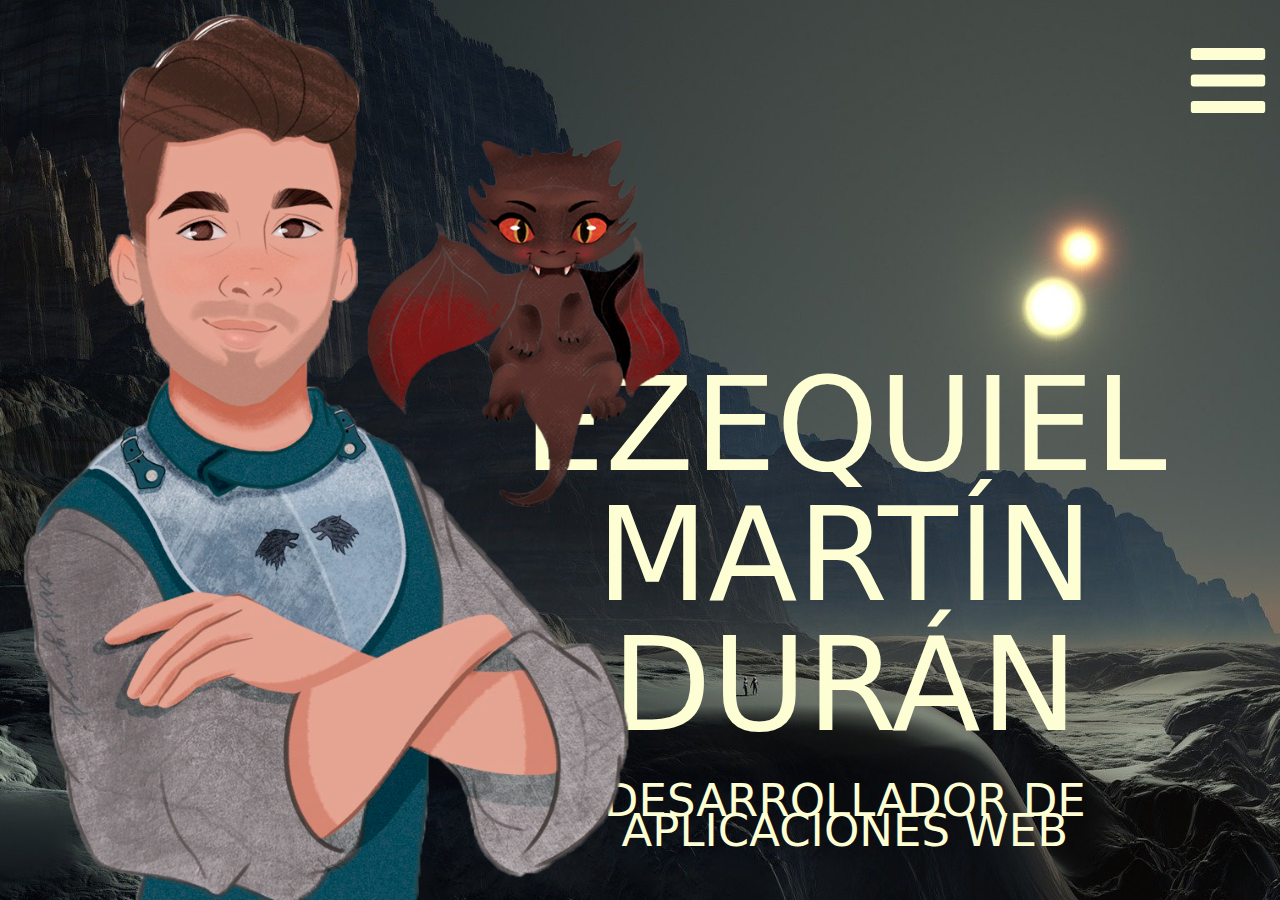
<file: index.html>
<!DOCTYPE html>
<html lang="es">
<head>
    <meta charset="UTF-8">
    <link rel="stylesheet" href="CssPortfolio.css" type="text/css">
    <style>
        body{
            background-image: url("Iconos e imágenes/mountains.jpg");
            background-position:center center;
            background-repeat: no-repeat;
            background-attachment: fixed;
            background-size:cover;
            /*height: 100vh;*/
            
        }
        /*
        @media (max-width: 759px)
        {
        body{
            background-image: url("Iconos e imágenes/mountainsMovil.jpg");
            background-size:contain;
            height: 100vh;
            background-repeat: no-repeat;
            }
        }
        */
    </style>
    <meta name="viewport" content="width=device-width, initial-scale=1">
    <link href="https://cdn.jsdelivr.net/npm/bootstrap@5.1.2/dist/css/bootstrap.min.css" rel="stylesheet">
    <script src="https://cdn.jsdelivr.net/npm/bootstrap@5.1.2/dist/js/bootstrap.bundle.min.js"></script>
    <title>Inicio</title>
</head>
<body>
<div id="principal" class="container">
    <div id="titulo">    
        <p>EZEQUIEL MARTÍN DURÁN</p>
        <div id="subtitulo"><p>DESARROLLADOR DE APLICACIONES WEB</p></div>
        
    </div>

    <div id="ilustracion">
        <img src="Ilustración/Ezequiel y Dragón.png" width="191px" height="270px">
    </div>
    
    <div id="hamburguesa">
        <a href="Menu.html"><img src="Iconos e imágenes/menu.svg" width="65px" height="50px"></a>
    </div>
   
    <div id="tituloTablet">    
        <p>EZEQUIEL MARTÍN DURÁN</p>
        <div id="subtitulo"><p>DESARROLLADOR DE APLICACIONES WEB</p></div>
        
    </div>

    <div id="ilustracionInicioTablet">
        <img src="Ilustración/Ezequiel y Dragón.png">
    </div>
    
    <div id="hamburguesaInicioTablet">
        <a href="Menu.html"><img src="Iconos e imágenes/menu.svg"></a>
    </div>
    

</div>
</body>
</html>
</file>
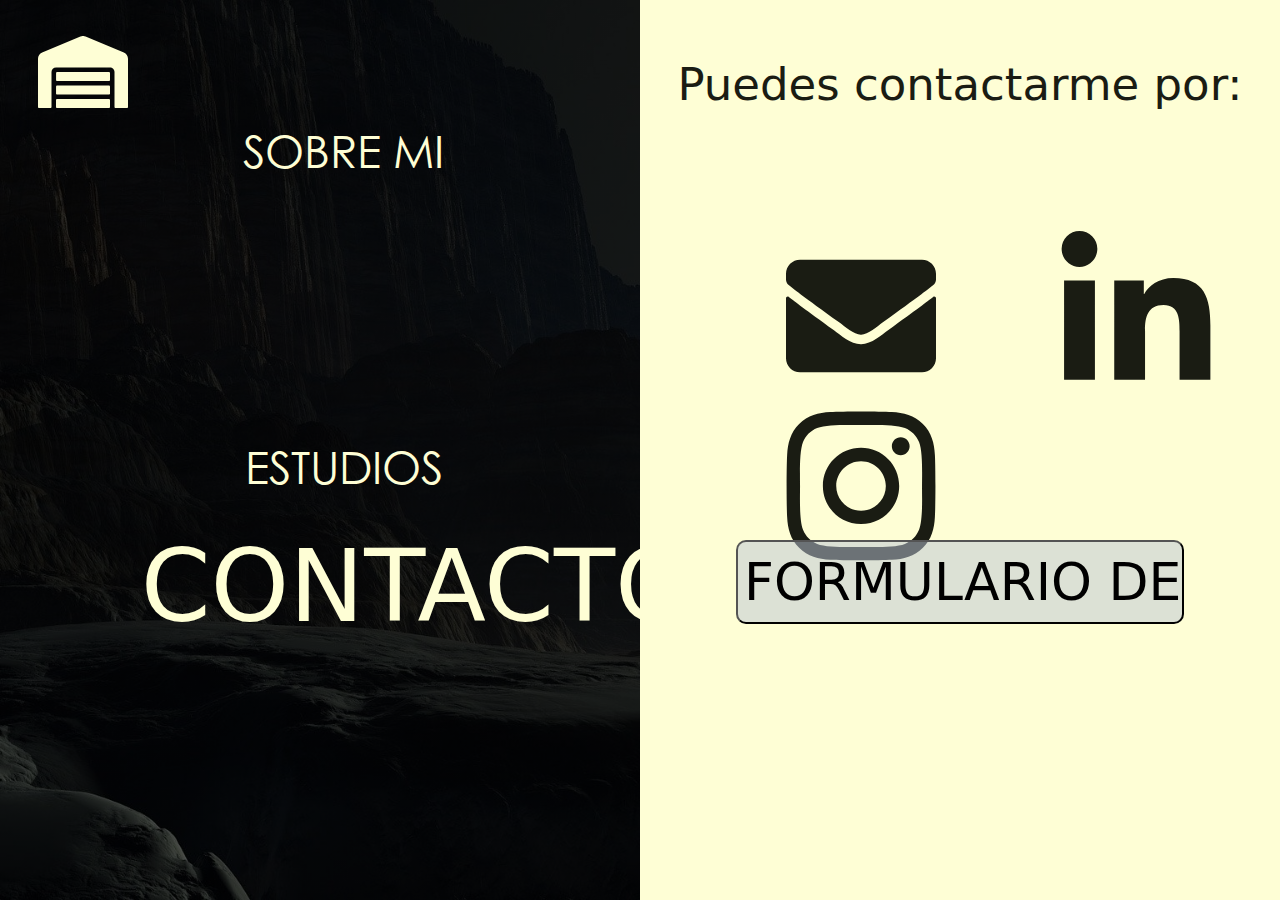
<file: Contacto.html>
<!DOCTYPE html>
<html lang="es">
<head>
    <meta charset="UTF-8">
    <link rel="stylesheet" href="CssPortfolio.css" type="text/css">
    <meta name="viewport" content="width=device-width, initial-scale=1">
    <link href="https://cdn.jsdelivr.net/npm/bootstrap@5.1.2/dist/css/bootstrap.min.css" rel="stylesheet">
    <script src="https://cdn.jsdelivr.net/npm/bootstrap@5.1.2/dist/js/bootstrap.bundle.min.js"></script>
    <title>Contacto</title>
</head>

<div id="contenedorMovil" class="container">
    <div id="plantillaContacto">    
       <p>CONTACTO</p>
       <p id="descripcionContacto">Puedes contactarme por:</p>    
    </div>

    <div id="iconosContactoMovil">
        <img src="Iconos e imágenes/mailRelleno.svg" width="60px" height="75px" id="iconosContacto">
        <img src="Iconos e imágenes/linkedinRelleno.svg" width="60px" height="75px" id="iconosContacto">
        <img src="Iconos e imágenes/instagramRelleno.svg" width="60px" height="75px" id="iconosContacto">
    </div>

    <a href="Formulario.html"><input type="button" value="FORMULARIO DE CONTACTO" id="botonFormulario"></a>

    <div id="casaMovil">
        <a href="Index.html"> <img src="Iconos e imágenes/casa.svg" width="50px" height="65px"></a>
    </div> 
    <div id="ilustracionMovil">
        <img src="Ilustración/Ezequiel y Dragón.png" width="191px" height="270px">
    </div>
    
    <div id="hamburguesaMovil">
        <a href="Menu.html"><img src="Iconos e imágenes/menu.svg" width="65px" height="50px"></a>
    </div>

   
</div>


<div id="descripcion"> 
    <p id="puedesContactarme">Puedes contactarme por:</p>
    <div id="iconosContactoTablet"> 
        <img src="Iconos e imágenes/mailRellenoOscuro.svg" id="iconosContacto">
        <img src="Iconos e imágenes/linkedinRellenoOscuro.svg" id="iconosContacto">
        <img src="Iconos e imágenes/instagramRellenoOscuro.svg" id="iconosContacto">
    </div>
    <a href="Formulario.html"><input type="button" value="FORMULARIO DE CONTACTO" id="botonFormularioTablet"></a>
</div>


<!--TABLET-->

<div id="sobreMiContacto">
    <div id="sobreMiContactoPequeño">
        <a class="nav-link" href="Sobre Mi.html"><p>SOBRE MI<br></p></a>
        <a class="nav-link" href="Estudios.html"><p>ESTUDIOS</p></a>
    </div>
    <p id="psobreMiContacto">CONTACTO<br></p>
</div>


<div id="casaTablet">
    <a href="Index.html"> <img src="Iconos e imágenes/casa.svg"></a>
</div>
<html>
</file>
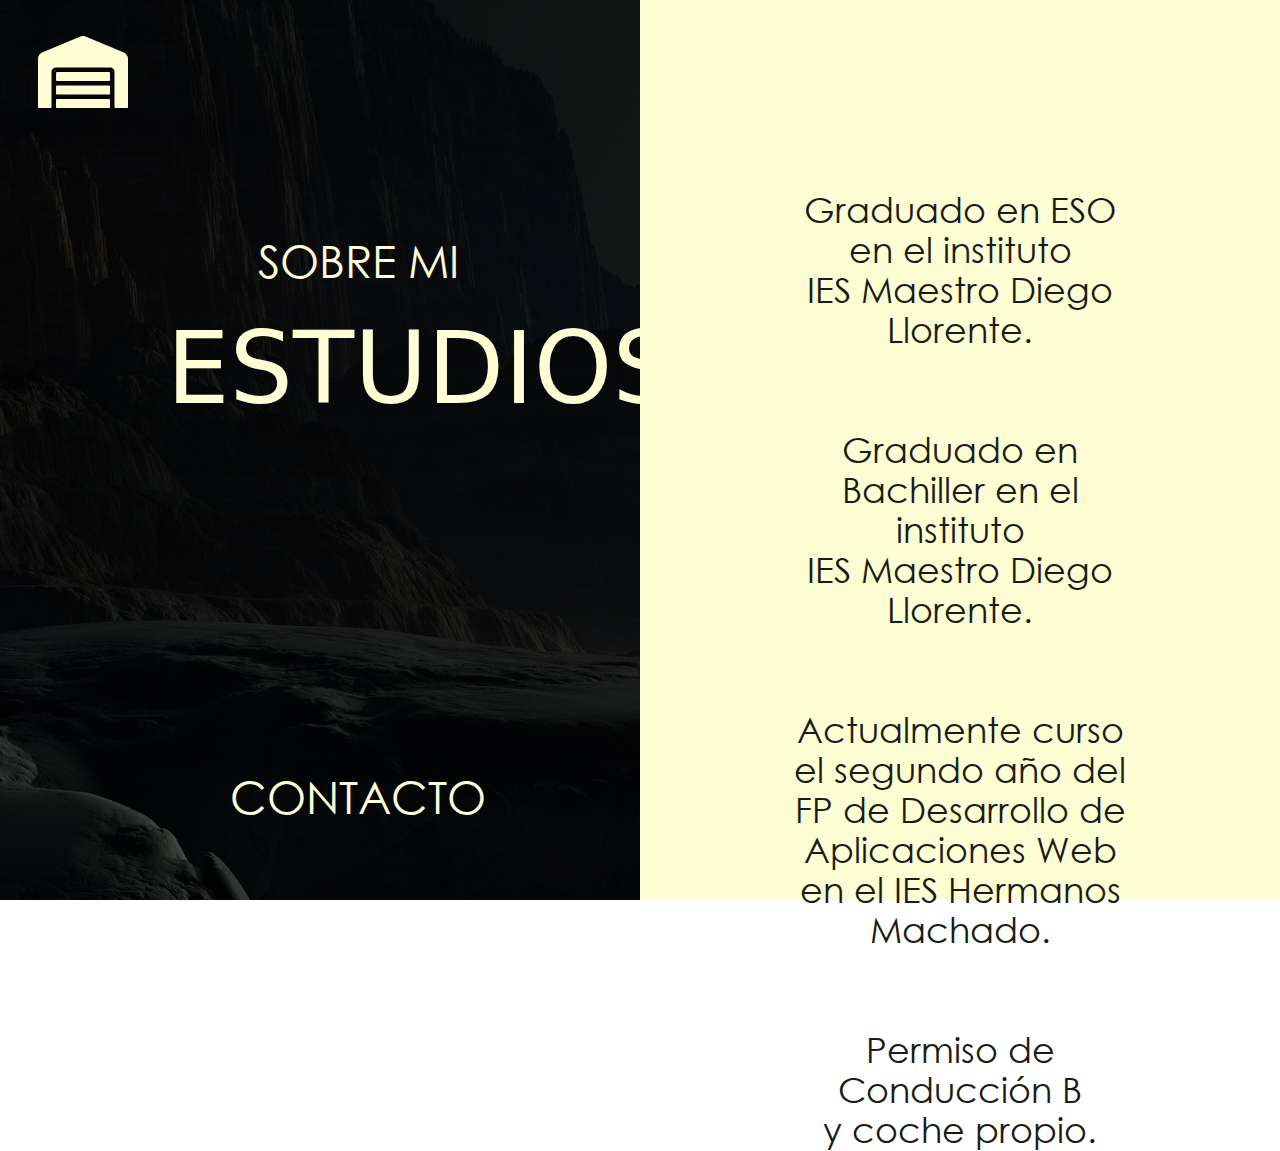
<file: Estudios.html>
<!DOCTYPE html>
<html lang="es">
<head>
    <meta charset="UTF-8">
    <link rel="stylesheet" href="CssPortfolio.css" type="text/css">
    <meta name="viewport" content="width=device-width, initial-scale=1">
    <link href="https://cdn.jsdelivr.net/npm/bootstrap@5.1.2/dist/css/bootstrap.min.css" rel="stylesheet">
    <script src="https://cdn.jsdelivr.net/npm/bootstrap@5.1.2/dist/js/bootstrap.bundle.min.js"></script>
    <title>Estudios</title>
</head>

<div id="contenedorMovil" class="container">
    <div id="plantillaMovil">    
       <p>ESTUDIOS</p>
       <p id="descripciones">Graduado en ESO en el instituto<br> IES Maestro Diego Llorente. <br><br>
        Graduado en Bachiller en el instituto<br> IES Maestro Diego Llorente.<br><br>
        Actualmente curso el 2º año del FP<br> Desarrollo de Aplicaciones Web<br> en el instituto
        IES Hermanos Machado.<br><br>
        Permiso de Conducción B<br> y coche propio.</p>
    </div>

    <div id="descripcion"></div>

    <div id="casaMovil">
        <a href="Index.html"> <img src="Iconos e imágenes/casa.svg" width="50px" height="65px"></a>
    </div> 
    <div id="ilustracionMovil">
        <img src="Ilustración/Ezequiel y Dragón.png" width="191px" height="270px">
    </div>
    
    <div id="hamburguesaMovil">
        <a href="Menu.html"><img src="Iconos e imágenes/menu.svg" width="65px" height="50px"></a>
    </div>
   
</div>

<div id="descripcion"> 
    <p id="descripcionesTablet">Graduado en ESO en el instituto<br> IES Maestro Diego Llorente. <br><br><br>
        Graduado en Bachiller en el instituto<br> IES Maestro Diego Llorente.<br><br><br>Actualmente curso el segundo año del
         FP de Desarrollo de Aplicaciones Web en el IES Hermanos Machado. <br><br><br>
         Permiso de Conducción B<br> y coche propio.</p>
        </div>
</div>

<!--TABLET-->


    <div id="sobreMiTabletPequeño">
        <a class="nav-link" href="Sobre Mi.html"><p>SOBRE MI</p></a>
        <a class="nav-link" href="Contacto.html"><p>CONTACTO</p></a>
    </div>
    <div id="sobreMiTablet">
         <p id="psobreMiTablet">ESTUDIOS<br></p></p>
    </div>  
   



<div id="casaTablet">
    <a href="Index.html"> <img src="Iconos e imágenes/casa.svg"></a>
</div> 

<html>
</file>
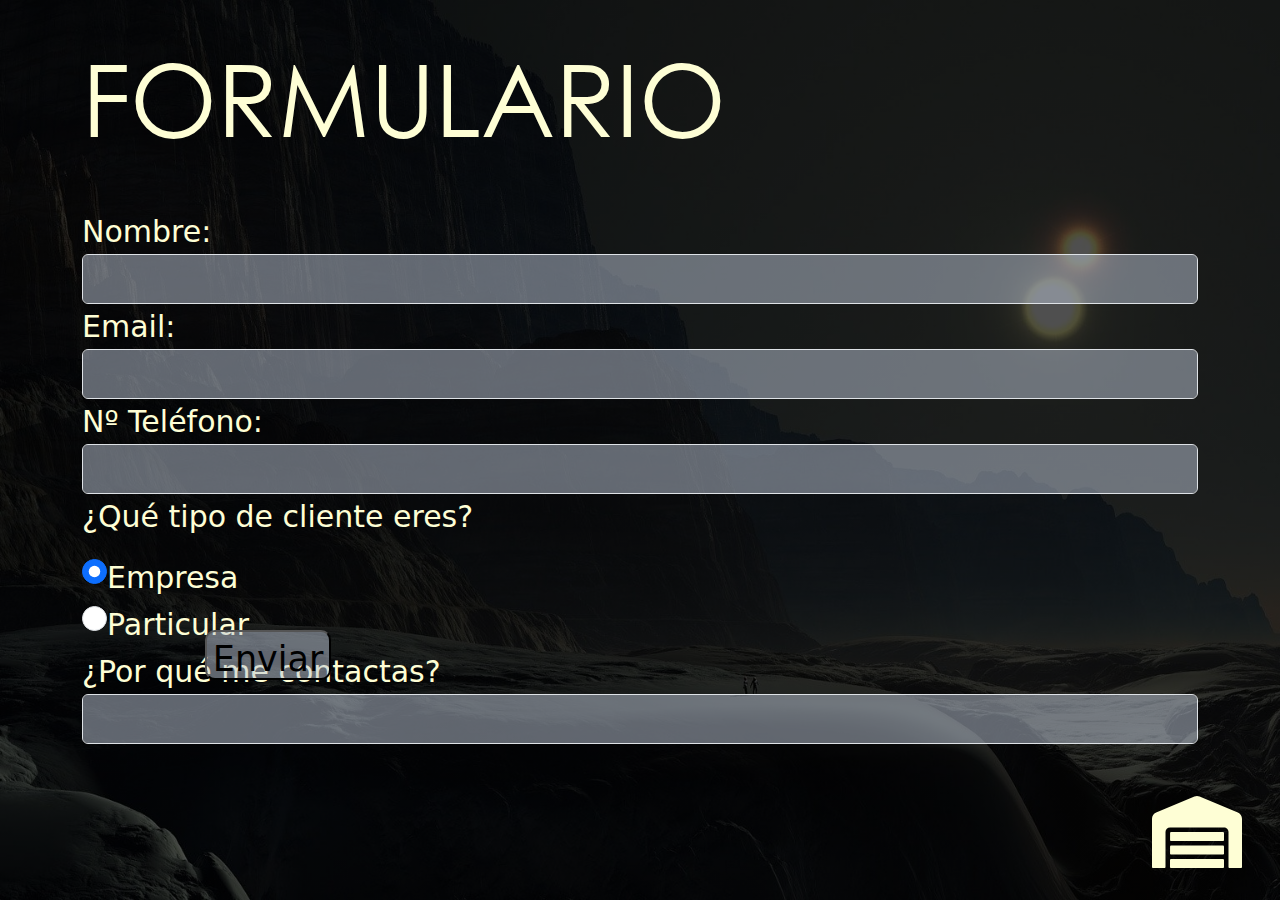
<file: Formulario.html>
<!DOCTYPE html>
<html lang="es">
<head>
    <meta charset="UTF-8">
    <link rel="stylesheet" href="CssPortfolio.css" type="text/css">
    <meta name="viewport" content="width=device-width, initial-scale=1">
    <link href="https://cdn.jsdelivr.net/npm/bootstrap@5.1.2/dist/css/bootstrap.min.css" rel="stylesheet">
    <script src="https://cdn.jsdelivr.net/npm/bootstrap@5.1.2/dist/js/bootstrap.bundle.min.js"></script>
    <title>Formulario</title>
</head>

<div id="contenedorMovil" class="container">
    <div id="cabezeraFormulario">    
       <p>FORMULARIO</p>
    </div>

    <div id="formularioMovil">

        <div class="row">
            <div class="col">
                <label for="floatingInputGrid" id="label">Nombre:</label>
              <input type="text" class="form-control" aria-label="First name" id="labelFormulario">
            </div>
        </div>

        <div class="row">
            <div class="col">
                <label for="floatingInputGrid" id="label">Email:</label>
              <input type="text" class="form-control" aria-label="email" id="labelFormulario">
            </div>
        </div>

         <div class="row">
            <div class="col">
                <label for="floatingInputGrid" id="label">Nº Teléfono:</label>
              <input type="text" class="form-control" aria-label="Telefono" id="labelFormulario">
            </div>
        </div>

        <p id="label">¿Qué tipo de cliente eres?</p>
        <div class="form-check">
            <input class="form-check-input" type="radio" name="tipoRadio" checked id="radio">
            <label class="form-check-label" for="flexRadioDefault1" id="label">
               Empresa
            </label>
          </div>
          <div class="form-check">
            <input class="form-check-input" type="radio" name="tipoRadio" id="radio">
            <label class="form-check-label" for="flexRadioDefault2" id="label">
               Particular
            </label>
          </div>

        <div class="row">
            <div class="col">
                <label for="floatingInputGrid" id="label">¿Por qué me contactas?</label>
              <input type="text" class="form-control" aria-label="razonContacto" id="labelFormulario">
            </div>
        </div>

        <a><input type="button" value="Enviar" id="botonEnviar"></a>


    

    <div id="casaMovil">
        <a href="Index.html"> <img src="Iconos e imágenes/casa.svg" width="50px" height="65px"></a>
    </div> 
    <div id="ilustracionMovil">
        <img src="Ilustración/Ezequiel y Dragón.png" width="191px" height="270px">
    </div>
    
    <div id="hamburguesaMovil">
        <a href="Menu.html"><img src="Iconos e imágenes/menu.svg" width="65px" height="50px"></a>
    </div>

    <did id="casaFormularioTablet">
      <a href="Index.html"> <img src="Iconos e imágenes/casa.svg" width="50px" height="65px"></a>
    </did>
   
</div>

<html>
</file>
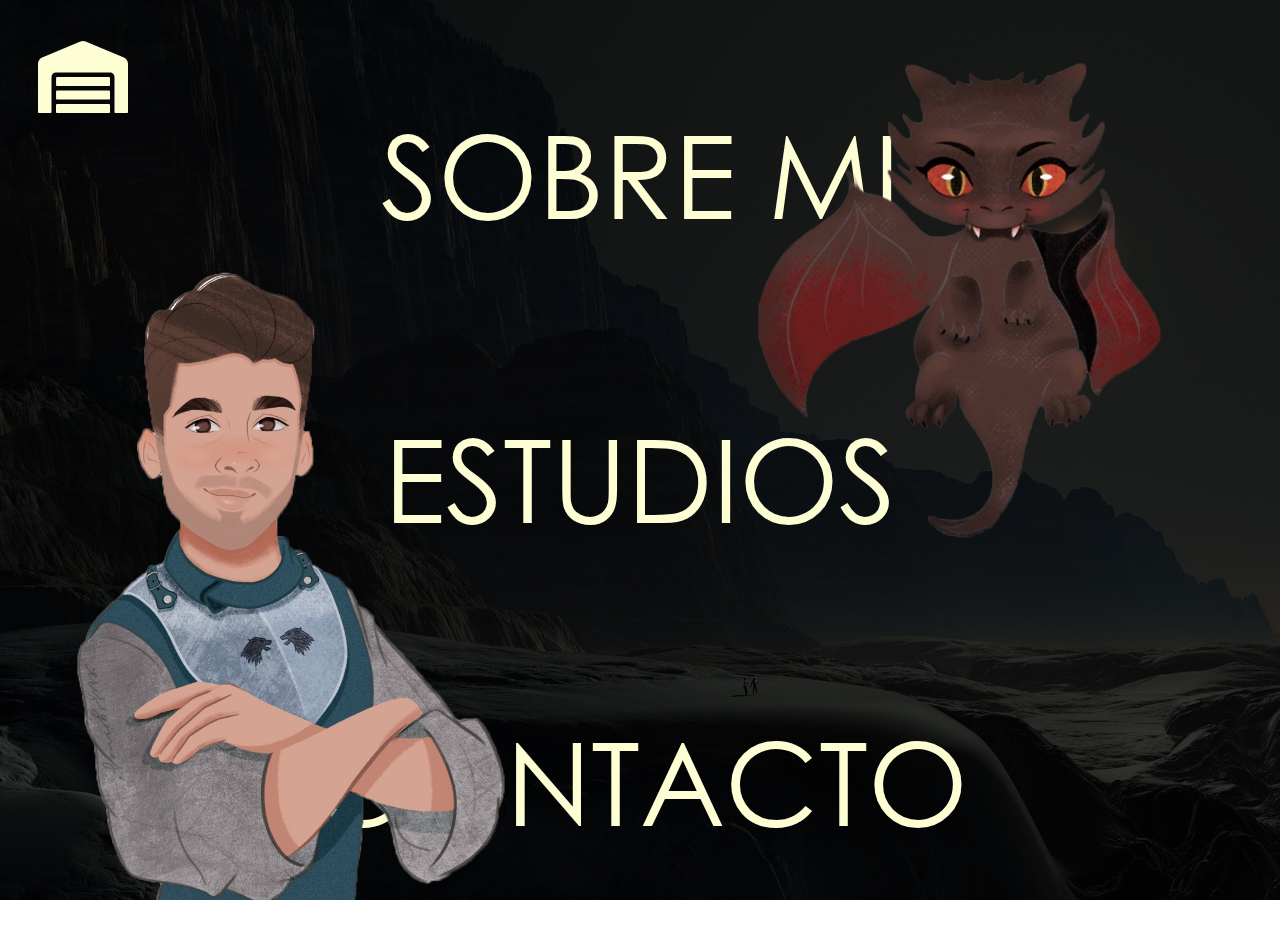
<file: Menu.html>
<!DOCTYPE html>
<html lang="es">
<head>
    <meta charset="UTF-8">
    <link rel="stylesheet" href="CssPortfolio.css" type="text/css">
    <meta name="viewport" content="width=device-width, initial-scale=1">
    <link href="https://cdn.jsdelivr.net/npm/bootstrap@5.1.2/dist/css/bootstrap.min.css" rel="stylesheet">
    <script src="https://cdn.jsdelivr.net/npm/bootstrap@5.1.2/dist/js/bootstrap.bundle.min.js"></script>
    <title>Menu</title>
</head>

<div id="contenedorMovil" class="container">
    <div id="todoMenu">
    <div id="secciones">    
       <a class="nav-link" href="Sobre Mi.html"><p>SOBRE MI</p></a>
       <a class="nav-link" href="Estudios.html"><p>ESTUDIOS</p></a>
       <a class="nav-link" href="Contacto.html"><p>CONTACTO</p></a>

        
    </div>

    <div id="ilustracion">
        <img src="Ilustración/Ezequiel y Dragón.png" width="191px" height="270px">
    </div>

    <div id="ilustracionSolo">
        <img src="Ilustración/Ezequiel solo.png">
    </div>

    <div id="ilustracionDragon">
        <img src="Ilustración/Dragon.png">
    </div>
    
    <div id="casaInicial">
        <a href="Index.html"> <img src="Iconos e imágenes/casa.svg" width="50px" height="65px"></a>
    </div> 
   
</div>
</div>

<html>
</file>
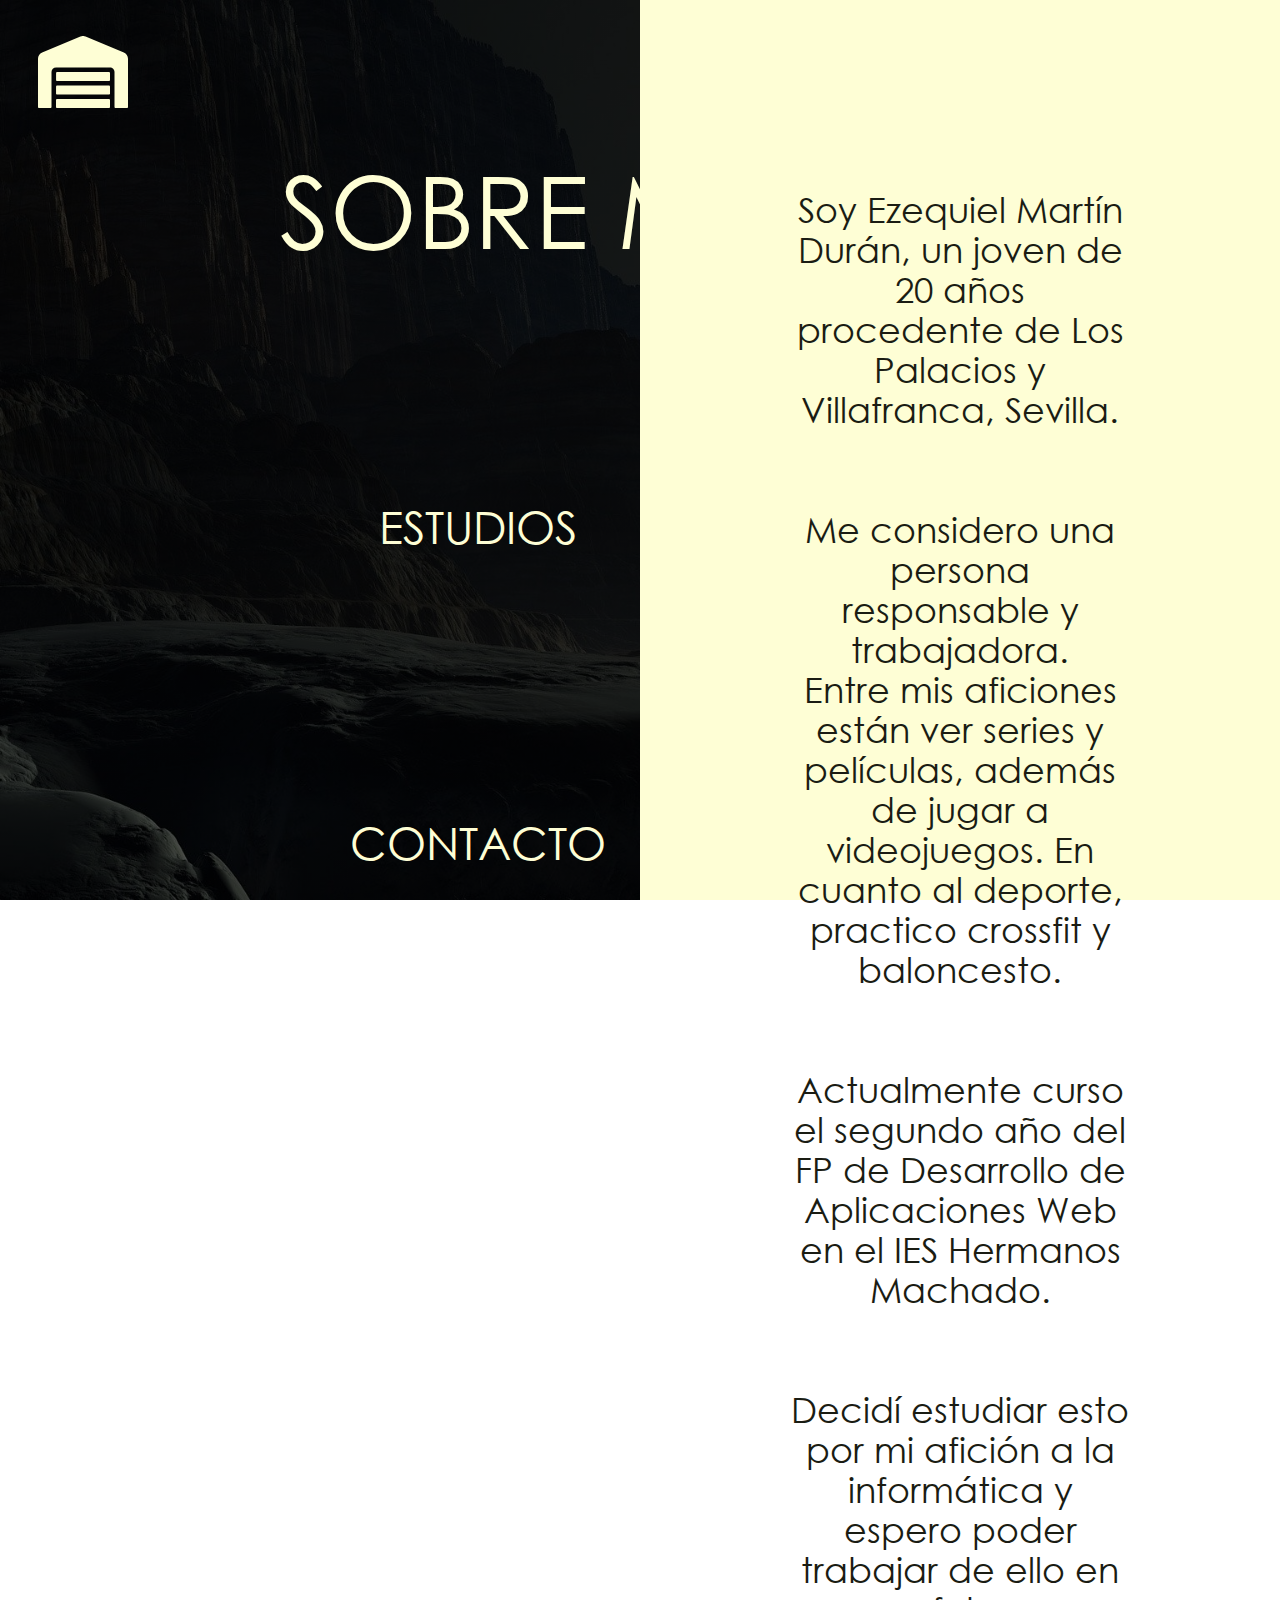
<file: Sobre Mi.html>
<!DOCTYPE html>
<html lang="es">
<head>
    <meta charset="UTF-8">
    <link rel="stylesheet" href="CssPortfolio.css" type="text/css">
    <meta name="viewport" content="width=device-width, initial-scale=1">
    <link href="https://cdn.jsdelivr.net/npm/bootstrap@5.1.2/dist/css/bootstrap.min.css" rel="stylesheet">
    <script src="https://cdn.jsdelivr.net/npm/bootstrap@5.1.2/dist/js/bootstrap.bundle.min.js"></script>
    <title>Sobre Mi</title>
    
</head>

<div id="contenedorMovil" class="container">
    <div id="plantillaMovil">    
       <p>SOBRE MI</p>  
    
        <p id="descripciones">Soy Ezequiel Martín Durán, un joven de 20 años procedente de Los Palacios 
            y Villafranca, Sevilla. <br> Me considero una persona responsable y trabajadora.
         <br> Entre mis aficiones están ver series y películas, además de jugar a videojuegos.
             En cuanto al deporte, practico crossfit y baloncesto.<br>Actualmente curso el segundo año del
             FP de Desarrollo de Aplicaciones Web en el IES Hermanos Machado. <br>
             Decidí estudiar esto por mi afición a la informática y espero poder trabajar de ello en 
             un futuro.</p>
            </div>
    <div id="casaMovil">
        <a href="Index.html"> <img src="Iconos e imágenes/casa.svg" width="50px" height="65px"></a>
    </div> 
    <div id="ilustracionMovil">
        <img src="Ilustración/Ezequiel y Dragón.png" width="191px" height="270px">
    </div>
    
    <div id="hamburguesaMovil">
        <a href="Menu.html"><img src="Iconos e imágenes/menu.svg" width="65px" height="50px"></a>
    </div>


    <div id="descripcion"> 
        <p id="descripcionesTablet">Soy Ezequiel Martín Durán, un joven de 20 años procedente de Los Palacios 
            y Villafranca, Sevilla. <br><br><br> Me considero una persona responsable y trabajadora.
         <br> Entre mis aficiones están ver series y películas, además de jugar a videojuegos.
             En cuanto al deporte, practico crossfit y baloncesto.<br><br><br>Actualmente curso el segundo año del
             FP de Desarrollo de Aplicaciones Web en el IES Hermanos Machado. <br><br><br>
             Decidí estudiar esto por mi afición a la informática y espero poder trabajar de ello en 
             un futuro.</p>
            </div>
    </div>
    
    <!--TABLET-->
    <div id="plantillaTablet">
        <p>SOBRE MI<br></p></p>
    <div id="plantillaTabletPequeño">
        <a class="nav-link" href="Estudios.html"><p>ESTUDIOS<br></p></a><a class="nav-link" href="Contacto.html"><p>CONTACTO</p></a>
    </div>
    </div>
   
    
    <div id="casaTablet">
        <a href="Index.html"> <img src="Iconos e imágenes/casa.svg"></a>
    </div> 

<html>
</file>
<file: CssPortfolio.css>
@font-face{
    font-family:'Century Gothic';
    src: url('CENTURY GOTHIC/GOTHIC.TTF') format('truetype');
  font-style: normal;
  font-weight: normal;
}
body{
    background-image:linear-gradient(
        rgba(0, 0, 0, 0.692),
        rgba(0, 0, 0, 0.692)
    ), url("Iconos e imágenes/mountains.jpg");
    background-position:center center;
    background-repeat: no-repeat;
    background-attachment: fixed;
    background-size:cover;
}

p{
    color:#FEFED5;
}

#secciones a{
    color:#FEFED5;
}

.container{
 max-width:360px;
max-height:640px;
}


/*PAGINA INICIO*/
#principal{
    background-position: right;

}
#titulo{
    font-family:'Century Gothic';
    position: relative;
    padding:0;
    left: 10px; 
    top: 30px;
    font-size:50px;
    text-align: left;
    color:#FEFED5;
    line-height: 55px;
}
#subtitulo {
    position: relative;
    font-size: 25px;
    left:0px;
    top:50px;
    text-align: left;
    line-height: 30px;
    color:#FEFED5;

}
#ilustracion{
    position: absolute;
    right:0;
    bottom: 0;
    transform: scaleX(-1);
    z-index: 0;
}
#hamburguesa{
    position:absolute;
    left:15px;
    bottom:15px;
}
.casa{
    position:absolute;
    right:30px;
    top:25px;
}

/*MENU*/
#secciones{
    font-family: 'Century Gothic';
    font-size:50px;
    position: relative;
    padding:0;
    top: 30px;
    text-align: center;
    
    line-height: 100px;
    color:#FEFED5;
}
#casaInicial{
    position:absolute;
    left:25px;
    bottom:15px;

}


/*SOBRE MI y ESTUDIOS*/
#plantillaMovil{
    position:relative;
    padding-bottom: 20px;
    padding-top:20px;
    font-family: 'Century Gothic';
    font-size:50px;
    color:#FEFED5;
}
#descripciones{
    position:absolute;
    font-size:15px;
}

/*CONTACTO*/
#plantillaContacto{
    position:relative;
    padding-bottom: 20px;
    padding-top:20px;
    font-family: 'Century Gothic';
    font-size:45px;
    color:#FEFED5;
}

#descripcionContacto{
    font-size:20px;
    text-align: center;
}

#iconosContacto{
    margin-left: 38px;
    
}

#botonFormulario{
position:absolute;
font-size:22px;
top: 300px;
left: 22px;
background-color: #bbc4d583;
border-radius: 10px;
}

/*FORMULARIO*/
#cabezeraFormulario{
    position:relative;
    padding-bottom: 20px;
    padding-top:23px;
    font-family: 'Century Gothic';
    font-size:40px;
    color:#FEFED5;

}

#labelFormulario{
    font-family: 'Century Gothic';
    background-color: #bbc4d583;
    color:#FEFED5;
    z-index: 1;
}

#campoTexto{
    color:#FEFED5;
    background-color: #bbc4d583;
}

#label{
    color:#FEFED5;
}

#botonEnviar{
    position:absolute;
    font-size:22px;
    bottom: 130px;
    left: 12px;
    background-color: #bbc4d583;
    border-radius: 10px;
}


/******************** MEDIAS QUERY  ********************/

/*MEDIA QUERY MOVIL*/
@media (max-width: 759px)
{
    #tituloTablet{
        display:none;
    }
   #ilustracionInicioTablet{
       display: none;
   }
   #hamburguesaInicioTablet{
       display:none;
   }
   #ilustracionSolo{
       display: none;
   }
   #ilustracionDragon{
       display: none;
   }
   #descripcion{
       display:none;
   }
   #plantillaTablet{
       display: none;
   }
   #plantillaTabletPequeño{
       display: none;
   }
   #casaTablet{
       display: none;
   }
   #sobreMiTablet{
       display: none;
   }
   #sobreMiTabletPequeño{
       display: none;
   }
   #psobreMiTablet{
       display: none;
   }
   #sobreMiContacto{
       display: none;
   }
   #sobreMiContactoPequeño{
       display: none;
   }
   #psobreMiContacto{
       display: none;
   }
   #casaFormularioTablet{
       display: none;
   }
   
    p{
        color:#FEFED5;
    }
    
    #secciones a{
        color:#FEFED5;
    }
    
    .container{
     max-width:360px;
    max-height:640px;
    }
    
    
    /*PAGINA INICIO*/
    #principal{
        background-position: right;
    
    }
    #titulo{
        font-family:'Century Gothic';
        position: relative;
        padding:0;
        left: 10px; 
        top: 30px;
        font-size:50px;
        text-align: left;
        color:#FEFED5;
        line-height: 55px;
    }
    #subtitulo {
        position: relative;
        font-size: 25px;
        left:0px;
        top:50px;
        text-align: left;
        line-height: 30px;
        color:#FEFED5;
    
    }
    #ilustracionMovil{
        position: absolute;
        right:0;
        bottom: 0;
        transform: scaleX(-1);
        z-index: 0;
    }
    #hamburguesaMovil{
        position:absolute;
        left:15px;
        bottom:15px;
    }
    #casaMovil{
        position:absolute;
        right:30px;
        top:25px;
    }
    
    /*MENU*/
    #secciones{
        font-family: 'Century Gothic';
        font-size:50px;
        position: relative;
        padding:0;
        top: 30px;
        text-align: center;
        
        line-height: 100px;
        color:#FEFED5;
    }
    #casaInicial{
        position:absolute;
        left:25px;
        bottom:15px;
    
    }
    
    
    /*SOBRE MI y ESTUDIOS*/
    #plantillaMovil{
        position:relative;
        padding-bottom: 20px;
        padding-top:20px;
        font-family: 'Century Gothic';
        font-size:50px;
        color:#FEFED5;
    }
    #descripciones{
        position:absolute;
        font-size:15px;
    }
    
    /*CONTACTO*/
    #plantillaContacto{
        position:relative;
        padding-bottom: 20px;
        padding-top:20px;
        font-family: 'Century Gothic';
        font-size:45px;
        color:#FEFED5;
    }
    
    #descripcionContacto{
        font-size:20px;
        text-align: center;
    }
    
    #iconosContacto{
        margin-left: 38px;
        
    }
    
    #botonFormulario{
    position:absolute;
    font-size:22px;
    top: 300px;
    left: 22px;
    background-color: #bbc4d583;
    border-radius: 10px;
    }
    
    /*FORMULARIO*/
    #cabezeraFormulario{
        position:relative;
        padding-bottom: 20px;
        padding-top:23px;
        font-family: 'Century Gothic';
        font-size:40px;
        color:#FEFED5;
    
    }
    
    #labelFormulario{
        font-family: 'Century Gothic';
        background-color: #bbc4d583;
        color:#FEFED5;
        z-index: 1;
    }
    
    #campoTexto{
        color:#FEFED5;
        background-color: #bbc4d583;
    }
    
    #label{
        color:#FEFED5;
    }
    
    #botonEnviar{
        position:absolute;
        font-size:22px;
        bottom: 130px;
        left: 12px;
        background-color: #bbc4d583;
        border-radius: 10px;
    }
    
}

/*******************MEDIA QUERY PARA TABLET**********************/
@media (max-width:1024px) and (min-width:760px)
{
    /*INICIO*/
    #titulo{
        display: none;
    }
    #ilustracion
    {
        display: none;
    }
    #hamburguesa{
        display: none;
    }
    #ilustracionInicioTablet{
        position: absolute;
        top:0;
        left: 0;
        transform: scaleX(+1);
        

    }
    #ilustracionInicioTablet img{
        width:260px;
        height:340px;
    }
    

    #ilustracionSolo{
        position: absolute;
        bottom:-4%;
        left: 0%;
        transform: scaleX(+1);
    }
    #ilustracionSolo img{
        width:350px;
        height:495px;
    }

    #ilustracionDragon{
        position: absolute;
        top:-85px;
        right: -40px;
    }
    #ilustracionDragon img{
        position: relative;
        width:380px;
        height: 540px;
    }
    #tituloTablet{
        position: absolute;
        padding:0;
        left: 250px; 
        top: 250px;
        right:50px;
        font-size:90px;
        text-align: center;
        color:#FEFED5;
        line-height: 100px;
    }

    #subtitulo{
        font-size: 30px;
        left:0px;
        top:20px;
        text-align: center;
        line-height: 30px;
        color:#FEFED5;
    }

    #hamburguesaInicioTablet{
        position:absolute;
        padding-top:3%;
        right:3%;
    }
    #hamburguesaInicioTablet img{
        width:65px;
        height:50px;
    }

     #secciones{
        font-size:70px;
        position: relative;
        padding:0;
        top: 25px;
        line-height: 200px;
    }   

   #casaInicial{
       left:95%;
   }

    /*SOBRE MI*/
    #plantillaMovil{
        display:none;
    }

    #ilustracionMovil{
        display:none;
    }
    #hamburguesaMovil{
        display:none;
    }
    #casaMovil{
        display:none;
    }
    #plantillaMovil{
        display:none;
    }
    #plantillaTablet{
        position:absolute;
        padding-left: 85px;
        padding-top:0px;
        font-family: 'Century Gothic';
        font-size:50px;
        line-height:200px;
        text-align:center;
    }

    #plantillaTabletPequeño{
        position:absolute;
        padding-left: 55px;
        padding-top:0px;
        font-family: 'Century Gothic';
        font-size:20px;
        line-height:200px;
        text-align:center;
    }

    #descripcion{
        background-color: #FEFED5;
        position:absolute;
        width:60%;
        height:100%;
        right:0px;  
    }

   

    #ilustracionTablet{
        position: absolute;
        right:0;
        bottom: 0;
        transform: scaleX(+1);
        z-index: 0;
    }
    
    #descripcionesTablet{
        position:absolute;
        text-align:center;
        padding-top:25px;
        padding-left:60px;
        padding-right:60px;
        font-family:'Century Gothic';
        font-size:25px;
        color:#1A1C13;
        line-height:30px;
    }
    
    #casaTablet{
        width:50px;
         height:65px;
         position:absolute;
        top:25px;
        left:25px;
    }
    
    #estudiosTablet{
        padding-top:210px;
    }

    #plantillaContacto{
        display: none;
    }
    #descripcionContacto{
        display: none;
    }
    #iconosContactoMovil{
        display: none;
    }
   

    #sobreMiTabletPequeño{
        position:absolute;
        padding-left:14%;
        padding-top:0%;
        font-family: 'Century Gothic';
        font-size:20px;
        line-height:320px;
        text-align:center;
    }
    
    #sobreMiTablet{
        position:absolute;
        padding-left:10%;
        padding-top:28%;
        font-size:50px;

    }

    

    #plantillaTablet{
    position:absolute;
        padding-left: 85px;
        padding-top:0px;
        font-family: 'Century Gothic';
        font-size:50px;
        line-height:200px;
        text-align:center;
    }

    #puedesContactarme{
        padding-top:30px;
        text-align: center;
        font-size:45px;
        color:#1A1C13;
    }

    #sobreMiContactoPequeño{
        position:absolute;
        padding-left: 17%;
        padding-top:2%;
        font-family: 'Century Gothic';
        font-size:20px;
        line-height:200px;
        text-align:center;
    }

    #psobreMiContacto{
        font-size:50px;
        padding-top:50%;
        padding-left:9%;
    }
    

    #iconosContactoTablet{
        padding-top:15%;
    }
    #iconosContactoTablet img{
        width:70px; 
        height:85px;
    }

    #iconosContacto{
        margin-left: 100px;
    }

    #botonFormulario{
        display:none; 
    }

    #botonFormularioTablet{
        position:absolute;
        font-size:32px;
        top: 400px;
        left: 15%;
        right:15%;
        background-color: #bbc4d583;
        border-radius: 10px;
    }

    #botonEnviar{
        left: 4%;
    }

    #casaFormularioTablet{
        position:absolute;
        right:3%;
       bottom:2%;
    }



}

/***********MEDIAS QUERY PARA PC*************/
@media (min-width:1025px){
    #titulo{
        display: none;
    }
    #ilustracion
    {
        display: none;
    }
    #hamburguesa{
        display: none;
    }
    #plantillaMovil{
        display:none;
    }

    #ilustracionMovil{
        display:none;
    }
    #hamburguesaMovil{
        display:none;
    }
    #casaMovil{
        display:none;
    }
    #plantillaMovil{
        display:none;
    }
    #botonFormulario{
        display:none; 
    }

    #ilustracionInicioTablet{
        position: absolute;
        bottom:0;
        left: 0;
        transform: scaleX(+1);
        right:0%;

    }
    #ilustracionInicioTablet img{
        width:700px;
        height:988px;
    }

    #tituloTablet{
        position: absolute;
        padding:0;
        left:40%;
        right: 5%; 
        top: 40%;
        right:8%;
        font-size:130px;
        text-align: center;
        color:#FEFED5;
        line-height: 130px;
    }

    #subtitulo{
        font-size: 45px;
        left:0px;
        top:20px;
        text-align: center;
        line-height: 30px;
        color:#FEFED5;
    }

    #hamburguesaInicioTablet{
        position:absolute;
        padding-top:3%;
        left:92%;
    }
    #hamburguesaInicioTablet img{
        width:100px;
        height:85px;
    }

    #ilustracionSolo{
        position: absolute;
        bottom:0%;
        left: 1%;
        transform: scaleX(+1);
    }
    #ilustracionSolo img{
        width:495px;
        height:700px;
    }

    #ilustracionDragon{
        position: absolute;
        top:-15%;
        right:0%;
    }
    #ilustracionDragon img{
        width:590px;
        height: 835px;
    }

    #secciones{
        font-size: 115px;
        line-height: 250%;
    }
    
    #casaInicial{
        left:3%;
        top:3%;
    }
    #casaInicial img{

        width:90px;
        height:100px;
    }

    #descripcion{
        background-color: #FEFED5;
        position:absolute;
        width:50%;
        height:100%;
        right:0px;  
    }

    #descripcionesTablet{
        position:absolute;
        text-align:center;
        padding-top:100px;
        padding-left:150px;
        padding-right:150px;
        font-family:'Century Gothic';
        font-size:30px;
        color:#1A1C13;
        line-height:40px;

    }

    #casaTablet{
        position:absolute;
        top:4%;
        left:3%;
        width:90px;
        height:100px;
    }

    #plantillaTablet{
        position:absolute;
        padding-left: 280px;
        padding-top:60px;
        font-family: 'Century Gothic';
        font-size:100px;
        line-height:300px;
        text-align:center;
    }

    #plantillaTabletPequeño{
        position:absolute;
        padding-left: 70px;
        padding-top:0px;
        font-family: 'Century Gothic';
        font-size:45px;
        line-height:300px;
        text-align:center;
    }

    #sobreMiTabletPequeño{
        position:absolute;
        padding-left:18%;
        padding-top:0%;
        font-family: 'Century Gothic';
        font-size:45px;
        line-height:520px;
        text-align:center;
    }
    
    #sobreMiTablet{
        position:absolute;
        padding-left:13%;
        padding-top:23%;
        font-size:100px;

    }

    #descripcionesTablet{
        top:10%;
        font-size:35px;
    }

    #puedesContactarme{
        padding-top:30px;
        text-align: center;
        font-size:45px;
        color:#1A1C13;
    }

    #plantillaContacto{
        display: none;
    }
    #descripcionContacto{
        display: none;
    }
    #iconosContactoMovil{
        display: none;
    }

    #iconosContactoTablet{
        margin-left:4%;
        padding-top:15%;
    }
    #iconosContactoTablet img{
        width:150px; 
        height:170px;
    }
    #iconosContacto{
        margin-left: 120px;
    }

    #puedesContactarme{
        padding-top:8%;
    }

    #botonFormularioTablet{
        position:absolute;
        font-size:52px;
        top: 60%;
        left: 15%;
        right:15%;
        background-color: #bbc4d583;
        border-radius: 10px;
    }

    #sobreMiContactoPequeño{
        position:absolute;
        padding-left: 19%;
        padding-top:0px;
        font-family: 'Century Gothic';
        font-size:45px;
        line-height:300px;
        text-align:center;
    }

    #psobreMiContacto{
        font-size:50px;
        padding-top:40%;
        padding-left:11%;
        font-size:100px;
    }

    /**FORMULARIO**/
    #cabezeraFormulario{
        font-size: 100px;
    }
    
    #labelFormulario{
        font-family: 'Century Gothic';
        background-color: #bbc4d583;
        color:#FEFED5;
        z-index: 1;
        height:50px;
        
    }
    
    #campoTexto{
        color:#FEFED5;
        background-color: #bbc4d583;
    }
    
    #label{
        color:#FEFED5;
        font-size:30px;
    }
    
    #botonEnviar{
        position:absolute;
        font-size:35px;
        top:70%;
        left: 16%;
        background-color: #bbc4d583;
        border-radius: 10px;
        height:50px;
    }

    #radio{
        height:25px;
        width:25px;

    }

    #casaFormularioTablet{
        position:absolute;
        right:3%;
       bottom:2%;
    }
    #casaFormularioTablet img{
        width:90px;
        height:100px;
    }



    

    

    





}
</file>
